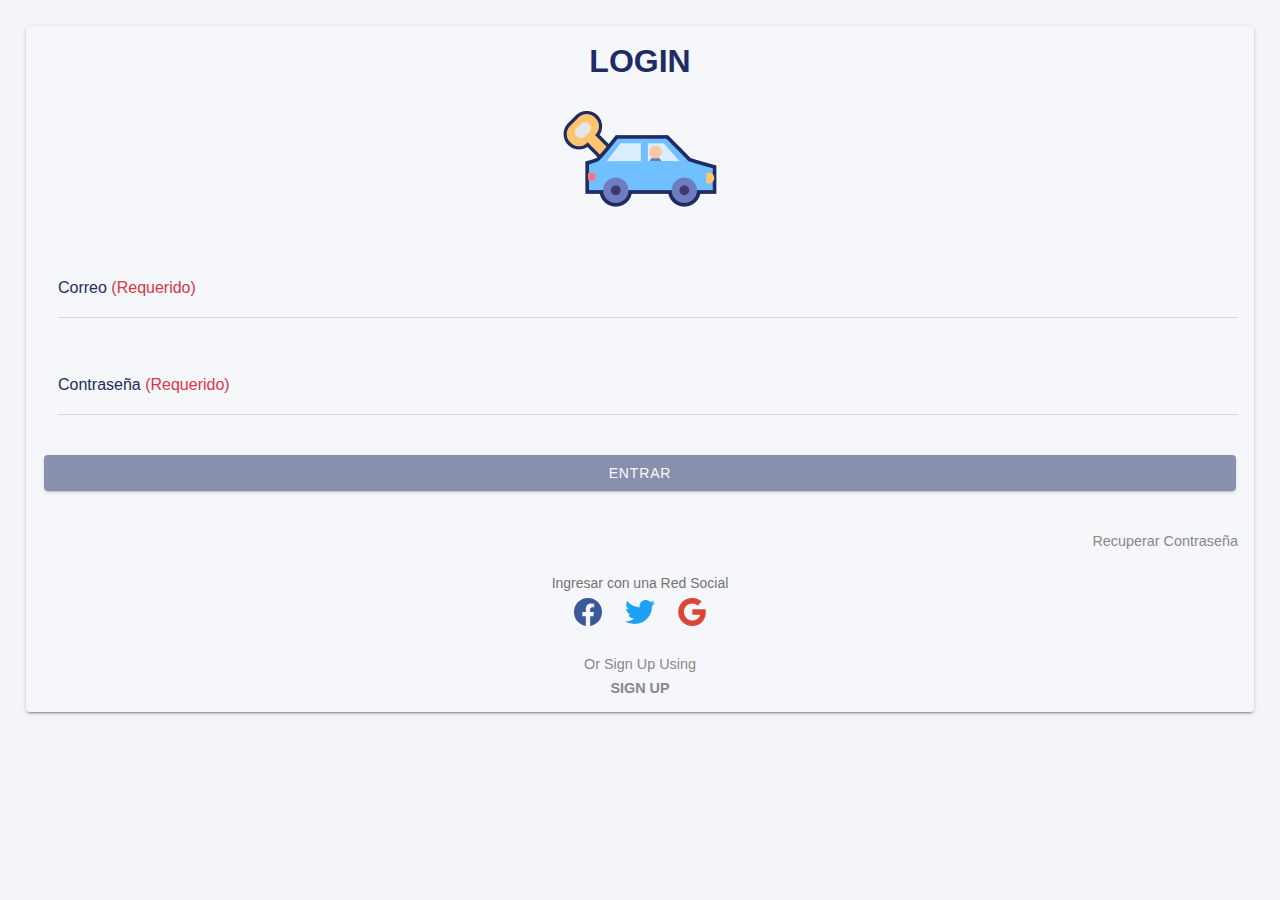
<file: index.html>
<!DOCTYPE html>
<html lang="en" data-critters-container>

<head>
  <meta charset="utf-8">
  <title>Ionic App</title>

  <base href="/">

  <meta name="color-scheme" content="light dark">
  <meta name="viewport" content="viewport-fit=cover, width=device-width, initial-scale=1.0, minimum-scale=1.0, maximum-scale=1.0, user-scalable=no">
  <meta name="format-detection" content="telephone=no">
  <meta name="msapplication-tap-highlight" content="no">

  <link rel="icon" type="image/png" href="assets/icon/favicon.png">

  <!-- add to homescreen for ios -->
  <meta name="apple-mobile-web-app-capable" content="yes">
  <meta name="apple-mobile-web-app-status-bar-style" content="black">
<style>:root{--ion-color-primary:#0054e9;--ion-color-primary-rgb:0, 84, 233;--ion-color-primary-contrast:#fff;--ion-color-primary-contrast-rgb:255, 255, 255;--ion-color-primary-shade:#004acd;--ion-color-primary-tint:#1a65eb;--ion-color-secondary:#0163aa;--ion-color-secondary-rgb:1, 99, 170;--ion-color-secondary-contrast:#fff;--ion-color-secondary-contrast-rgb:255, 255, 255;--ion-color-secondary-shade:#015796;--ion-color-secondary-tint:#1a73b3;--ion-color-tertiary:#6030ff;--ion-color-tertiary-rgb:96, 48, 255;--ion-color-tertiary-contrast:#fff;--ion-color-tertiary-contrast-rgb:255, 255, 255;--ion-color-tertiary-shade:#542ae0;--ion-color-tertiary-tint:#7045ff;--ion-color-success:#2dd55b;--ion-color-success-rgb:45, 213, 91;--ion-color-success-contrast:#000;--ion-color-success-contrast-rgb:0, 0, 0;--ion-color-success-shade:#28bb50;--ion-color-success-tint:#42d96b;--ion-color-warning:#ffc409;--ion-color-warning-rgb:255, 196, 9;--ion-color-warning-contrast:#000;--ion-color-warning-contrast-rgb:0, 0, 0;--ion-color-warning-shade:#e0ac08;--ion-color-warning-tint:#ffca22;--ion-color-danger:#c5000f;--ion-color-danger-rgb:197, 0, 15;--ion-color-danger-contrast:#fff;--ion-color-danger-contrast-rgb:255, 255, 255;--ion-color-danger-shade:#ad000d;--ion-color-danger-tint:#cb1a27;--ion-color-light:#f4f5f8;--ion-color-light-rgb:244, 245, 248;--ion-color-light-contrast:#000;--ion-color-light-contrast-rgb:0, 0, 0;--ion-color-light-shade:#d7d8da;--ion-color-light-tint:#f5f6f9;--ion-color-medium:#636469;--ion-color-medium-rgb:99, 100, 105;--ion-color-medium-contrast:#fff;--ion-color-medium-contrast-rgb:255, 255, 255;--ion-color-medium-shade:#57585c;--ion-color-medium-tint:#737478;--ion-color-dark:#222428;--ion-color-dark-rgb:34, 36, 40;--ion-color-dark-contrast:#fff;--ion-color-dark-contrast-rgb:255, 255, 255;--ion-color-dark-shade:#1e2023;--ion-color-dark-tint:#383a3e}html{--ion-dynamic-font:-apple-system-body;--ion-font-family:var(--ion-default-font)}body{background:var(--ion-background-color);color:var(--ion-text-color)}@supports (padding-top: 20px){html{--ion-safe-area-top:var(--ion-statusbar-padding)}}@supports (padding-top: env(safe-area-inset-top)){html{--ion-safe-area-top:env(safe-area-inset-top);--ion-safe-area-bottom:env(safe-area-inset-bottom);--ion-safe-area-left:env(safe-area-inset-left);--ion-safe-area-right:env(safe-area-inset-right)}}*{box-sizing:border-box;-webkit-tap-highlight-color:rgba(0,0,0,0);-webkit-tap-highlight-color:transparent;-webkit-touch-callout:none}html{width:100%;height:100%;-webkit-text-size-adjust:100%;text-size-adjust:100%}html:not(.hydrated) body{display:none}body{-moz-osx-font-smoothing:grayscale;-webkit-font-smoothing:antialiased;margin:0;padding:0;position:fixed;width:100%;max-width:100%;height:100%;max-height:100%;transform:translateZ(0);text-rendering:optimizeLegibility;overflow:hidden;touch-action:manipulation;-webkit-user-drag:none;-ms-content-zooming:none;word-wrap:break-word;overscroll-behavior-y:none;-webkit-text-size-adjust:none;text-size-adjust:none}html{font-family:var(--ion-font-family)}@supports (-webkit-touch-callout: none){html{font:var(--ion-dynamic-font, 16px var(--ion-font-family))}}@media (prefers-color-scheme: dark){:root{--ion-color-primary:#4d8dff;--ion-color-primary-rgb:77, 141, 255;--ion-color-primary-contrast:#000;--ion-color-primary-contrast-rgb:0, 0, 0;--ion-color-primary-shade:#447ce0;--ion-color-primary-tint:#5f98ff;--ion-color-secondary:#46b1ff;--ion-color-secondary-rgb:70, 177, 255;--ion-color-secondary-contrast:#000;--ion-color-secondary-contrast-rgb:0, 0, 0;--ion-color-secondary-shade:#3e9ce0;--ion-color-secondary-tint:#59b9ff;--ion-color-tertiary:#8482fb;--ion-color-tertiary-rgb:132, 130, 251;--ion-color-tertiary-contrast:#000;--ion-color-tertiary-contrast-rgb:0, 0, 0;--ion-color-tertiary-shade:#7472dd;--ion-color-tertiary-tint:#908ffb;--ion-color-success:#2dd55b;--ion-color-success-rgb:45, 213, 91;--ion-color-success-contrast:#000;--ion-color-success-contrast-rgb:0, 0, 0;--ion-color-success-shade:#28bb50;--ion-color-success-tint:#42d96b;--ion-color-warning:#ffce31;--ion-color-warning-rgb:255, 206, 49;--ion-color-warning-contrast:#000;--ion-color-warning-contrast-rgb:0, 0, 0;--ion-color-warning-shade:#e0b52b;--ion-color-warning-tint:#ffd346;--ion-color-danger:#f24c58;--ion-color-danger-rgb:242, 76, 88;--ion-color-danger-contrast:#000;--ion-color-danger-contrast-rgb:0, 0, 0;--ion-color-danger-shade:#d5434d;--ion-color-danger-tint:#f35e69;--ion-color-light:#222428;--ion-color-light-rgb:34, 36, 40;--ion-color-light-contrast:#fff;--ion-color-light-contrast-rgb:255, 255, 255;--ion-color-light-shade:#1e2023;--ion-color-light-tint:#383a3e;--ion-color-medium:#989aa2;--ion-color-medium-rgb:152, 154, 162;--ion-color-medium-contrast:#000;--ion-color-medium-contrast-rgb:0, 0, 0;--ion-color-medium-shade:#86888f;--ion-color-medium-tint:#a2a4ab;--ion-color-dark:#f4f5f8;--ion-color-dark-rgb:244, 245, 248;--ion-color-dark-contrast:#000;--ion-color-dark-contrast-rgb:0, 0, 0;--ion-color-dark-shade:#d7d8da;--ion-color-dark-tint:#f5f6f9}}@charset "UTF-8";:root{--ion-color-primary:#1f2c63;--ion-color-primary-rgb:31, 44, 99;--ion-color-primary-contrast:#ffffff;--ion-color-primary-contrast-rgb:255, 255, 255;--ion-color-primary-shade:#1b2756;--ion-color-primary-tint:#2c3b89;--ion-color-secondary:#f4b400;--ion-color-secondary-rgb:244, 180, 0;--ion-color-secondary-contrast:#ffffff;--ion-color-secondary-shade:#dca300;--ion-color-secondary-tint:#f6c500;--ion-text-color:#1f2c63;--ion-text-color-rgb:31, 44, 99;--ion-background-color:#f5f7fa;--ion-background-color-rgb:245, 247, 250;--ion-font-family:"Roboto", sans-serif;--ion-font-size:16px;--ion-font-weight-normal:400;--ion-font-weight-bold:700;--ion-border-radius:8px;--ion-box-shadow:0px 4px 6px rgba(0, 0, 0, .1);--ion-padding-base:16px;--ion-margin-base:16px;--ion-color-success:#28a745;--ion-color-danger:#dc3545}body{font-family:var(--ion-font-family);color:var(--ion-text-color)}</style><link rel="stylesheet" href="styles.6a3447bec786a15c.css" media="print" onload="this.media='all'"><noscript><link rel="stylesheet" href="styles.6a3447bec786a15c.css"></noscript></head>

<body>
  <app-root></app-root>
<script src="runtime.1839e03af7662997.js" type="module"></script><script src="polyfills.45b15749fa958a1d.js" type="module"></script><script src="main.3b29bb85176eea55.js" type="module"></script></body>

</html>
</file>
<file: styles.6a3447bec786a15c.css>
:root{--ion-color-primary: #0054e9;--ion-color-primary-rgb: 0, 84, 233;--ion-color-primary-contrast: #fff;--ion-color-primary-contrast-rgb: 255, 255, 255;--ion-color-primary-shade: #004acd;--ion-color-primary-tint: #1a65eb;--ion-color-secondary: #0163aa;--ion-color-secondary-rgb: 1, 99, 170;--ion-color-secondary-contrast: #fff;--ion-color-secondary-contrast-rgb: 255, 255, 255;--ion-color-secondary-shade: #015796;--ion-color-secondary-tint: #1a73b3;--ion-color-tertiary: #6030ff;--ion-color-tertiary-rgb: 96, 48, 255;--ion-color-tertiary-contrast: #fff;--ion-color-tertiary-contrast-rgb: 255, 255, 255;--ion-color-tertiary-shade: #542ae0;--ion-color-tertiary-tint: #7045ff;--ion-color-success: #2dd55b;--ion-color-success-rgb: 45, 213, 91;--ion-color-success-contrast: #000;--ion-color-success-contrast-rgb: 0, 0, 0;--ion-color-success-shade: #28bb50;--ion-color-success-tint: #42d96b;--ion-color-warning: #ffc409;--ion-color-warning-rgb: 255, 196, 9;--ion-color-warning-contrast: #000;--ion-color-warning-contrast-rgb: 0, 0, 0;--ion-color-warning-shade: #e0ac08;--ion-color-warning-tint: #ffca22;--ion-color-danger: #c5000f;--ion-color-danger-rgb: 197, 0, 15;--ion-color-danger-contrast: #fff;--ion-color-danger-contrast-rgb: 255, 255, 255;--ion-color-danger-shade: #ad000d;--ion-color-danger-tint: #cb1a27;--ion-color-light: #f4f5f8;--ion-color-light-rgb: 244, 245, 248;--ion-color-light-contrast: #000;--ion-color-light-contrast-rgb: 0, 0, 0;--ion-color-light-shade: #d7d8da;--ion-color-light-tint: #f5f6f9;--ion-color-medium: #636469;--ion-color-medium-rgb: 99, 100, 105;--ion-color-medium-contrast: #fff;--ion-color-medium-contrast-rgb: 255, 255, 255;--ion-color-medium-shade: #57585c;--ion-color-medium-tint: #737478;--ion-color-dark: #222428;--ion-color-dark-rgb: 34, 36, 40;--ion-color-dark-contrast: #fff;--ion-color-dark-contrast-rgb: 255, 255, 255;--ion-color-dark-shade: #1e2023;--ion-color-dark-tint: #383a3e}html.ios{--ion-default-font: -apple-system, BlinkMacSystemFont, "Helvetica Neue", "Roboto", sans-serif}html.md{--ion-default-font: "Roboto", "Helvetica Neue", sans-serif}html{--ion-dynamic-font: -apple-system-body;--ion-font-family: var(--ion-default-font)}body{background:var(--ion-background-color);color:var(--ion-text-color)}body.backdrop-no-scroll{overflow:hidden}html.ios ion-modal.modal-card ion-header ion-toolbar:first-of-type,html.ios ion-modal.modal-sheet ion-header ion-toolbar:first-of-type,html.ios ion-modal ion-footer ion-toolbar:first-of-type{padding-top:6px}html.ios ion-modal.modal-card ion-header ion-toolbar:last-of-type,html.ios ion-modal.modal-sheet ion-header ion-toolbar:last-of-type{padding-bottom:6px}html.ios ion-modal ion-toolbar{padding-right:calc(var(--ion-safe-area-right) + 8px);padding-left:calc(var(--ion-safe-area-left) + 8px)}@media screen and (min-width: 768px){html.ios ion-modal.modal-card:first-of-type{--backdrop-opacity: .18}}ion-modal.modal-default.show-modal~ion-modal.modal-default{--backdrop-opacity: 0;--box-shadow: none}html.ios ion-modal.modal-card .ion-page{border-top-left-radius:var(--border-radius)}.ion-color-primary{--ion-color-base: var(--ion-color-primary, #0054e9) !important;--ion-color-base-rgb: var(--ion-color-primary-rgb, 0, 84, 233) !important;--ion-color-contrast: var(--ion-color-primary-contrast, #fff) !important;--ion-color-contrast-rgb: var(--ion-color-primary-contrast-rgb, 255, 255, 255) !important;--ion-color-shade: var(--ion-color-primary-shade, #004acd) !important;--ion-color-tint: var(--ion-color-primary-tint, #1a65eb) !important}.ion-color-secondary{--ion-color-base: var(--ion-color-secondary, #0163aa) !important;--ion-color-base-rgb: var(--ion-color-secondary-rgb, 1, 99, 170) !important;--ion-color-contrast: var(--ion-color-secondary-contrast, #fff) !important;--ion-color-contrast-rgb: var(--ion-color-secondary-contrast-rgb, 255, 255, 255) !important;--ion-color-shade: var(--ion-color-secondary-shade, #015796) !important;--ion-color-tint: var(--ion-color-secondary-tint, #1a73b3) !important}.ion-color-tertiary{--ion-color-base: var(--ion-color-tertiary, #6030ff) !important;--ion-color-base-rgb: var(--ion-color-tertiary-rgb, 96, 48, 255) !important;--ion-color-contrast: var(--ion-color-tertiary-contrast, #fff) !important;--ion-color-contrast-rgb: var(--ion-color-tertiary-contrast-rgb, 255, 255, 255) !important;--ion-color-shade: var(--ion-color-tertiary-shade, #542ae0) !important;--ion-color-tint: var(--ion-color-tertiary-tint, #7045ff) !important}.ion-color-success{--ion-color-base: var(--ion-color-success, #2dd55b) !important;--ion-color-base-rgb: var(--ion-color-success-rgb, 45, 213, 91) !important;--ion-color-contrast: var(--ion-color-success-contrast, #000) !important;--ion-color-contrast-rgb: var(--ion-color-success-contrast-rgb, 0, 0, 0) !important;--ion-color-shade: var(--ion-color-success-shade, #28bb50) !important;--ion-color-tint: var(--ion-color-success-tint, #42d96b) !important}.ion-color-warning{--ion-color-base: var(--ion-color-warning, #ffc409) !important;--ion-color-base-rgb: var(--ion-color-warning-rgb, 255, 196, 9) !important;--ion-color-contrast: var(--ion-color-warning-contrast, #000) !important;--ion-color-contrast-rgb: var(--ion-color-warning-contrast-rgb, 0, 0, 0) !important;--ion-color-shade: var(--ion-color-warning-shade, #e0ac08) !important;--ion-color-tint: var(--ion-color-warning-tint, #ffca22) !important}.ion-color-danger{--ion-color-base: var(--ion-color-danger, #c5000f) !important;--ion-color-base-rgb: var(--ion-color-danger-rgb, 197, 0, 15) !important;--ion-color-contrast: var(--ion-color-danger-contrast, #fff) !important;--ion-color-contrast-rgb: var(--ion-color-danger-contrast-rgb, 255, 255, 255) !important;--ion-color-shade: var(--ion-color-danger-shade, #ad000d) !important;--ion-color-tint: var(--ion-color-danger-tint, #cb1a27) !important}.ion-color-light{--ion-color-base: var(--ion-color-light, #f4f5f8) !important;--ion-color-base-rgb: var(--ion-color-light-rgb, 244, 245, 248) !important;--ion-color-contrast: var(--ion-color-light-contrast, #000) !important;--ion-color-contrast-rgb: var(--ion-color-light-contrast-rgb, 0, 0, 0) !important;--ion-color-shade: var(--ion-color-light-shade, #d7d8da) !important;--ion-color-tint: var(--ion-color-light-tint, #f5f6f9) !important}.ion-color-medium{--ion-color-base: var(--ion-color-medium, #636469) !important;--ion-color-base-rgb: var(--ion-color-medium-rgb, 99, 100, 105) !important;--ion-color-contrast: var(--ion-color-medium-contrast, #fff) !important;--ion-color-contrast-rgb: var(--ion-color-medium-contrast-rgb, 255, 255, 255) !important;--ion-color-shade: var(--ion-color-medium-shade, #57585c) !important;--ion-color-tint: var(--ion-color-medium-tint, #737478) !important}.ion-color-dark{--ion-color-base: var(--ion-color-dark, #222428) !important;--ion-color-base-rgb: var(--ion-color-dark-rgb, 34, 36, 40) !important;--ion-color-contrast: var(--ion-color-dark-contrast, #fff) !important;--ion-color-contrast-rgb: var(--ion-color-dark-contrast-rgb, 255, 255, 255) !important;--ion-color-shade: var(--ion-color-dark-shade, #1e2023) !important;--ion-color-tint: var(--ion-color-dark-tint, #383a3e) !important}.ion-page{left:0;right:0;top:0;bottom:0;display:flex;position:absolute;flex-direction:column;justify-content:space-between;contain:layout size style;z-index:0}ion-modal>.ion-page{position:relative;contain:layout style;height:100%}.split-pane-visible>.ion-page.split-pane-main{position:relative}ion-route,ion-route-redirect,ion-router,ion-select-option,ion-nav-controller,ion-menu-controller,ion-action-sheet-controller,ion-alert-controller,ion-loading-controller,ion-modal-controller,ion-picker-controller,ion-popover-controller,ion-toast-controller,.ion-page-hidden{display:none!important}.ion-page-invisible{opacity:0}.can-go-back>ion-header ion-back-button{display:block}html.plt-ios.plt-hybrid,html.plt-ios.plt-pwa{--ion-statusbar-padding: 20px}@supports (padding-top: 20px){html{--ion-safe-area-top: var(--ion-statusbar-padding)}}@supports (padding-top: env(safe-area-inset-top)){html{--ion-safe-area-top: env(safe-area-inset-top);--ion-safe-area-bottom: env(safe-area-inset-bottom);--ion-safe-area-left: env(safe-area-inset-left);--ion-safe-area-right: env(safe-area-inset-right)}}ion-card.ion-color .ion-inherit-color,ion-card-header.ion-color .ion-inherit-color{color:inherit}.menu-content{transform:translateZ(0)}.menu-content-open{cursor:pointer;touch-action:manipulation;pointer-events:none;overflow-y:hidden}.menu-content-open ion-content{--overflow: hidden}.menu-content-open .ion-content-scroll-host{overflow:hidden}.ios .menu-content-reveal{box-shadow:-8px 0 42px #00000014}[dir=rtl].ios .menu-content-reveal{box-shadow:8px 0 42px #00000014}.md .menu-content-reveal,.md .menu-content-push{box-shadow:4px 0 16px #0000002e}ion-accordion-group.accordion-group-expand-inset>ion-accordion:first-of-type{border-top-left-radius:8px;border-top-right-radius:8px}ion-accordion-group.accordion-group-expand-inset>ion-accordion:last-of-type{border-bottom-left-radius:8px;border-bottom-right-radius:8px}ion-accordion-group>ion-accordion:last-of-type ion-item[slot=header]{--border-width: 0px}ion-accordion.accordion-animated>[slot=header] .ion-accordion-toggle-icon{transition:.3s transform cubic-bezier(.25,.8,.5,1)}@media (prefers-reduced-motion: reduce){ion-accordion .ion-accordion-toggle-icon{transition:none!important}}ion-accordion.accordion-expanding>[slot=header] .ion-accordion-toggle-icon,ion-accordion.accordion-expanded>[slot=header] .ion-accordion-toggle-icon{transform:rotate(180deg)}ion-accordion-group.accordion-group-expand-inset.md>ion-accordion.accordion-previous ion-item[slot=header]{--border-width: 0px;--inner-border-width: 0px}ion-accordion-group.accordion-group-expand-inset.md>ion-accordion.accordion-expanding:first-of-type,ion-accordion-group.accordion-group-expand-inset.md>ion-accordion.accordion-expanded:first-of-type{margin-top:0}ion-input input::-webkit-date-and-time-value{text-align:start}.ion-datetime-button-overlay{--width: fit-content;--height: fit-content}.ion-datetime-button-overlay ion-datetime.datetime-grid{width:320px;min-height:320px}[ion-last-focus],header[tabindex="-1"]:focus,[role=banner][tabindex="-1"]:focus,main[tabindex="-1"]:focus,[role=main][tabindex="-1"]:focus,h1[tabindex="-1"]:focus,[role=heading][aria-level="1"][tabindex="-1"]:focus{outline:none}.popover-viewport:has(>ion-content){overflow:hidden}@supports not selector(:has(> ion-content)){.popover-viewport{overflow:hidden}}audio,canvas,progress,video{vertical-align:baseline}audio:not([controls]){display:none;height:0}b,strong{font-weight:700}img{max-width:100%}hr{height:1px;border-width:0;box-sizing:content-box}pre{overflow:auto}code,kbd,pre,samp{font-family:monospace,monospace;font-size:1em}label,input,select,textarea{font-family:inherit;line-height:normal}textarea{overflow:auto;height:auto;font:inherit;color:inherit}textarea::placeholder{padding-left:2px}form,input,optgroup,select{margin:0;font:inherit;color:inherit}html input[type=button],input[type=reset],input[type=submit]{cursor:pointer;-webkit-appearance:button}a,a div,a span,a ion-icon,a ion-label,button,button div,button span,button ion-icon,button ion-label,.ion-tappable,[tappable],[tappable] div,[tappable] span,[tappable] ion-icon,[tappable] ion-label,input,textarea{touch-action:manipulation}a ion-label,button ion-label{pointer-events:none}button{padding:0;border:0;border-radius:0;font-family:inherit;font-style:inherit;font-variant:inherit;line-height:1;text-transform:none;cursor:pointer;-webkit-appearance:button}[tappable]{cursor:pointer}a[disabled],button[disabled],html input[disabled]{cursor:default}button::-moz-focus-inner,input::-moz-focus-inner{padding:0;border:0}input[type=number]::-webkit-inner-spin-button,input[type=number]::-webkit-outer-spin-button{height:auto}input[type=search]::-webkit-search-cancel-button,input[type=search]::-webkit-search-decoration{-webkit-appearance:none}table{border-collapse:collapse;border-spacing:0}td,th{padding:0}*{box-sizing:border-box;-webkit-tap-highlight-color:rgba(0,0,0,0);-webkit-tap-highlight-color:transparent;-webkit-touch-callout:none}html{width:100%;height:100%;-webkit-text-size-adjust:100%;text-size-adjust:100%}html:not(.hydrated) body{display:none}html.ion-ce body{display:block}html.plt-pwa{height:100vh}body{-moz-osx-font-smoothing:grayscale;-webkit-font-smoothing:antialiased;margin:0;padding:0;position:fixed;width:100%;max-width:100%;height:100%;max-height:100%;transform:translateZ(0);text-rendering:optimizeLegibility;overflow:hidden;touch-action:manipulation;-webkit-user-drag:none;-ms-content-zooming:none;word-wrap:break-word;overscroll-behavior-y:none;-webkit-text-size-adjust:none;text-size-adjust:none}html{font-family:var(--ion-font-family)}@supports (-webkit-touch-callout: none){html{font:var(--ion-dynamic-font, 16px var(--ion-font-family))}}a{background-color:transparent;color:var(--ion-color-primary, #0054e9)}h1,h2,h3,h4,h5,h6{margin-top:16px;margin-bottom:10px;font-weight:500;line-height:1.2}h1{margin-top:20px;font-size:1.625rem}h2{margin-top:18px;font-size:1.5rem}h3{font-size:1.375rem}h4{font-size:1.25rem}h5{font-size:1.125rem}h6{font-size:1rem}small{font-size:75%}sub,sup{position:relative;font-size:75%;line-height:0;vertical-align:baseline}sup{top:-.5em}sub{bottom:-.25em}.ion-hide,.ion-hide-up,.ion-hide-down{display:none!important}@media (min-width: 576px){.ion-hide-sm-up{display:none!important}}@media (max-width: 575.98px){.ion-hide-sm-down{display:none!important}}@media (min-width: 768px){.ion-hide-md-up{display:none!important}}@media (max-width: 767.98px){.ion-hide-md-down{display:none!important}}@media (min-width: 992px){.ion-hide-lg-up{display:none!important}}@media (max-width: 991.98px){.ion-hide-lg-down{display:none!important}}@media (min-width: 1200px){.ion-hide-xl-up{display:none!important}}@media (max-width: 1199.98px){.ion-hide-xl-down{display:none!important}}.ion-no-padding{--padding-start: 0;--padding-end: 0;--padding-top: 0;--padding-bottom: 0;padding:0}.ion-padding{--padding-start: var(--ion-padding, 16px);--padding-end: var(--ion-padding, 16px);--padding-top: var(--ion-padding, 16px);--padding-bottom: var(--ion-padding, 16px);padding-inline-start:var(--ion-padding, 16px);padding-inline-end:var(--ion-padding, 16px);padding-top:var(--ion-padding, 16px);padding-bottom:var(--ion-padding, 16px)}.ion-padding-top{--padding-top: var(--ion-padding, 16px);padding-top:var(--ion-padding, 16px)}.ion-padding-start{--padding-start: var(--ion-padding, 16px);padding-inline-start:var(--ion-padding, 16px)}.ion-padding-end{--padding-end: var(--ion-padding, 16px);padding-inline-end:var(--ion-padding, 16px)}.ion-padding-bottom{--padding-bottom: var(--ion-padding, 16px);padding-bottom:var(--ion-padding, 16px)}.ion-padding-vertical{--padding-top: var(--ion-padding, 16px);--padding-bottom: var(--ion-padding, 16px);padding-top:var(--ion-padding, 16px);padding-bottom:var(--ion-padding, 16px)}.ion-padding-horizontal{--padding-start: var(--ion-padding, 16px);--padding-end: var(--ion-padding, 16px);padding-inline-start:var(--ion-padding, 16px);padding-inline-end:var(--ion-padding, 16px)}.ion-no-margin{--margin-start: 0;--margin-end: 0;--margin-top: 0;--margin-bottom: 0;margin:0}.ion-margin{--margin-start: var(--ion-margin, 16px);--margin-end: var(--ion-margin, 16px);--margin-top: var(--ion-margin, 16px);--margin-bottom: var(--ion-margin, 16px);margin-inline-start:var(--ion-margin, 16px);margin-inline-end:var(--ion-margin, 16px);margin-top:var(--ion-margin, 16px);margin-bottom:var(--ion-margin, 16px)}.ion-margin-top{--margin-top: var(--ion-margin, 16px);margin-top:var(--ion-margin, 16px)}.ion-margin-start{--margin-start: var(--ion-margin, 16px);margin-inline-start:var(--ion-margin, 16px)}.ion-margin-end{--margin-end: var(--ion-margin, 16px);margin-inline-end:var(--ion-margin, 16px)}.ion-margin-bottom{--margin-bottom: var(--ion-margin, 16px);margin-bottom:var(--ion-margin, 16px)}.ion-margin-vertical{--margin-top: var(--ion-margin, 16px);--margin-bottom: var(--ion-margin, 16px);margin-top:var(--ion-margin, 16px);margin-bottom:var(--ion-margin, 16px)}.ion-margin-horizontal{--margin-start: var(--ion-margin, 16px);--margin-end: var(--ion-margin, 16px);margin-inline-start:var(--ion-margin, 16px);margin-inline-end:var(--ion-margin, 16px)}.ion-float-left{float:left!important}.ion-float-right{float:right!important}.ion-float-start{float:left!important}:host-context([dir=rtl]) .ion-float-start{float:right!important}[dir=rtl] .ion-float-start{float:right!important}@supports selector(:dir(rtl)){.ion-float-start:dir(rtl){float:right!important}}.ion-float-end{float:right!important}:host-context([dir=rtl]) .ion-float-end{float:left!important}[dir=rtl] .ion-float-end{float:left!important}@supports selector(:dir(rtl)){.ion-float-end:dir(rtl){float:left!important}}@media (min-width: 576px){.ion-float-sm-left{float:left!important}.ion-float-sm-right{float:right!important}.ion-float-sm-start{float:left!important}:host-context([dir=rtl]) .ion-float-sm-start{float:right!important}[dir=rtl] .ion-float-sm-start{float:right!important}@supports selector(:dir(rtl)){.ion-float-sm-start:dir(rtl){float:right!important}}.ion-float-sm-end{float:right!important}:host-context([dir=rtl]) .ion-float-sm-end{float:left!important}[dir=rtl] .ion-float-sm-end{float:left!important}@supports selector(:dir(rtl)){.ion-float-sm-end:dir(rtl){float:left!important}}}@media (min-width: 768px){.ion-float-md-left{float:left!important}.ion-float-md-right{float:right!important}.ion-float-md-start{float:left!important}:host-context([dir=rtl]) .ion-float-md-start{float:right!important}[dir=rtl] .ion-float-md-start{float:right!important}@supports selector(:dir(rtl)){.ion-float-md-start:dir(rtl){float:right!important}}.ion-float-md-end{float:right!important}:host-context([dir=rtl]) .ion-float-md-end{float:left!important}[dir=rtl] .ion-float-md-end{float:left!important}@supports selector(:dir(rtl)){.ion-float-md-end:dir(rtl){float:left!important}}}@media (min-width: 992px){.ion-float-lg-left{float:left!important}.ion-float-lg-right{float:right!important}.ion-float-lg-start{float:left!important}:host-context([dir=rtl]) .ion-float-lg-start{float:right!important}[dir=rtl] .ion-float-lg-start{float:right!important}@supports selector(:dir(rtl)){.ion-float-lg-start:dir(rtl){float:right!important}}.ion-float-lg-end{float:right!important}:host-context([dir=rtl]) .ion-float-lg-end{float:left!important}[dir=rtl] .ion-float-lg-end{float:left!important}@supports selector(:dir(rtl)){.ion-float-lg-end:dir(rtl){float:left!important}}}@media (min-width: 1200px){.ion-float-xl-left{float:left!important}.ion-float-xl-right{float:right!important}.ion-float-xl-start{float:left!important}:host-context([dir=rtl]) .ion-float-xl-start{float:right!important}[dir=rtl] .ion-float-xl-start{float:right!important}@supports selector(:dir(rtl)){.ion-float-xl-start:dir(rtl){float:right!important}}.ion-float-xl-end{float:right!important}:host-context([dir=rtl]) .ion-float-xl-end{float:left!important}[dir=rtl] .ion-float-xl-end{float:left!important}@supports selector(:dir(rtl)){.ion-float-xl-end:dir(rtl){float:left!important}}}.ion-text-center{text-align:center!important}.ion-text-justify{text-align:justify!important}.ion-text-start{text-align:start!important}.ion-text-end{text-align:end!important}.ion-text-left{text-align:left!important}.ion-text-right{text-align:right!important}.ion-text-nowrap{white-space:nowrap!important}.ion-text-wrap{white-space:normal!important}@media (min-width: 576px){.ion-text-sm-center{text-align:center!important}.ion-text-sm-justify{text-align:justify!important}.ion-text-sm-start{text-align:start!important}.ion-text-sm-end{text-align:end!important}.ion-text-sm-left{text-align:left!important}.ion-text-sm-right{text-align:right!important}.ion-text-sm-nowrap{white-space:nowrap!important}.ion-text-sm-wrap{white-space:normal!important}}@media (min-width: 768px){.ion-text-md-center{text-align:center!important}.ion-text-md-justify{text-align:justify!important}.ion-text-md-start{text-align:start!important}.ion-text-md-end{text-align:end!important}.ion-text-md-left{text-align:left!important}.ion-text-md-right{text-align:right!important}.ion-text-md-nowrap{white-space:nowrap!important}.ion-text-md-wrap{white-space:normal!important}}@media (min-width: 992px){.ion-text-lg-center{text-align:center!important}.ion-text-lg-justify{text-align:justify!important}.ion-text-lg-start{text-align:start!important}.ion-text-lg-end{text-align:end!important}.ion-text-lg-left{text-align:left!important}.ion-text-lg-right{text-align:right!important}.ion-text-lg-nowrap{white-space:nowrap!important}.ion-text-lg-wrap{white-space:normal!important}}@media (min-width: 1200px){.ion-text-xl-center{text-align:center!important}.ion-text-xl-justify{text-align:justify!important}.ion-text-xl-start{text-align:start!important}.ion-text-xl-end{text-align:end!important}.ion-text-xl-left{text-align:left!important}.ion-text-xl-right{text-align:right!important}.ion-text-xl-nowrap{white-space:nowrap!important}.ion-text-xl-wrap{white-space:normal!important}}.ion-text-uppercase{text-transform:uppercase!important}.ion-text-lowercase{text-transform:lowercase!important}.ion-text-capitalize{text-transform:capitalize!important}@media (min-width: 576px){.ion-text-sm-uppercase{text-transform:uppercase!important}.ion-text-sm-lowercase{text-transform:lowercase!important}.ion-text-sm-capitalize{text-transform:capitalize!important}}@media (min-width: 768px){.ion-text-md-uppercase{text-transform:uppercase!important}.ion-text-md-lowercase{text-transform:lowercase!important}.ion-text-md-capitalize{text-transform:capitalize!important}}@media (min-width: 992px){.ion-text-lg-uppercase{text-transform:uppercase!important}.ion-text-lg-lowercase{text-transform:lowercase!important}.ion-text-lg-capitalize{text-transform:capitalize!important}}@media (min-width: 1200px){.ion-text-xl-uppercase{text-transform:uppercase!important}.ion-text-xl-lowercase{text-transform:lowercase!important}.ion-text-xl-capitalize{text-transform:capitalize!important}}.ion-align-self-start{align-self:flex-start!important}.ion-align-self-end{align-self:flex-end!important}.ion-align-self-center{align-self:center!important}.ion-align-self-stretch{align-self:stretch!important}.ion-align-self-baseline{align-self:baseline!important}.ion-align-self-auto{align-self:auto!important}.ion-wrap{flex-wrap:wrap!important}.ion-nowrap{flex-wrap:nowrap!important}.ion-wrap-reverse{flex-wrap:wrap-reverse!important}.ion-justify-content-start{justify-content:flex-start!important}.ion-justify-content-center{justify-content:center!important}.ion-justify-content-end{justify-content:flex-end!important}.ion-justify-content-around{justify-content:space-around!important}.ion-justify-content-between{justify-content:space-between!important}.ion-justify-content-evenly{justify-content:space-evenly!important}.ion-align-items-start{align-items:flex-start!important}.ion-align-items-center{align-items:center!important}.ion-align-items-end{align-items:flex-end!important}.ion-align-items-stretch{align-items:stretch!important}.ion-align-items-baseline{align-items:baseline!important}@media (prefers-color-scheme: dark){:root{--ion-color-primary: #4d8dff;--ion-color-primary-rgb: 77, 141, 255;--ion-color-primary-contrast: #000;--ion-color-primary-contrast-rgb: 0, 0, 0;--ion-color-primary-shade: #447ce0;--ion-color-primary-tint: #5f98ff;--ion-color-secondary: #46b1ff;--ion-color-secondary-rgb: 70, 177, 255;--ion-color-secondary-contrast: #000;--ion-color-secondary-contrast-rgb: 0, 0, 0;--ion-color-secondary-shade: #3e9ce0;--ion-color-secondary-tint: #59b9ff;--ion-color-tertiary: #8482fb;--ion-color-tertiary-rgb: 132, 130, 251;--ion-color-tertiary-contrast: #000;--ion-color-tertiary-contrast-rgb: 0, 0, 0;--ion-color-tertiary-shade: #7472dd;--ion-color-tertiary-tint: #908ffb;--ion-color-success: #2dd55b;--ion-color-success-rgb: 45, 213, 91;--ion-color-success-contrast: #000;--ion-color-success-contrast-rgb: 0, 0, 0;--ion-color-success-shade: #28bb50;--ion-color-success-tint: #42d96b;--ion-color-warning: #ffce31;--ion-color-warning-rgb: 255, 206, 49;--ion-color-warning-contrast: #000;--ion-color-warning-contrast-rgb: 0, 0, 0;--ion-color-warning-shade: #e0b52b;--ion-color-warning-tint: #ffd346;--ion-color-danger: #f24c58;--ion-color-danger-rgb: 242, 76, 88;--ion-color-danger-contrast: #000;--ion-color-danger-contrast-rgb: 0, 0, 0;--ion-color-danger-shade: #d5434d;--ion-color-danger-tint: #f35e69;--ion-color-light: #222428;--ion-color-light-rgb: 34, 36, 40;--ion-color-light-contrast: #fff;--ion-color-light-contrast-rgb: 255, 255, 255;--ion-color-light-shade: #1e2023;--ion-color-light-tint: #383a3e;--ion-color-medium: #989aa2;--ion-color-medium-rgb: 152, 154, 162;--ion-color-medium-contrast: #000;--ion-color-medium-contrast-rgb: 0, 0, 0;--ion-color-medium-shade: #86888f;--ion-color-medium-tint: #a2a4ab;--ion-color-dark: #f4f5f8;--ion-color-dark-rgb: 244, 245, 248;--ion-color-dark-contrast: #000;--ion-color-dark-contrast-rgb: 0, 0, 0;--ion-color-dark-shade: #d7d8da;--ion-color-dark-tint: #f5f6f9}:root.ios{--ion-background-color: #000000;--ion-background-color-rgb: 0, 0, 0;--ion-text-color: #ffffff;--ion-text-color-rgb: 255, 255, 255;--ion-background-color-step-50: #0d0d0d;--ion-background-color-step-100: #1a1a1a;--ion-background-color-step-150: #262626;--ion-background-color-step-200: #333333;--ion-background-color-step-250: #404040;--ion-background-color-step-300: #4d4d4d;--ion-background-color-step-350: #595959;--ion-background-color-step-400: #666666;--ion-background-color-step-450: #737373;--ion-background-color-step-500: #808080;--ion-background-color-step-550: #8c8c8c;--ion-background-color-step-600: #999999;--ion-background-color-step-650: #a6a6a6;--ion-background-color-step-700: #b3b3b3;--ion-background-color-step-750: #bfbfbf;--ion-background-color-step-800: #cccccc;--ion-background-color-step-850: #d9d9d9;--ion-background-color-step-900: #e6e6e6;--ion-background-color-step-950: #f2f2f2;--ion-text-color-step-50: #f2f2f2;--ion-text-color-step-100: #e6e6e6;--ion-text-color-step-150: #d9d9d9;--ion-text-color-step-200: #cccccc;--ion-text-color-step-250: #bfbfbf;--ion-text-color-step-300: #b3b3b3;--ion-text-color-step-350: #a6a6a6;--ion-text-color-step-400: #999999;--ion-text-color-step-450: #8c8c8c;--ion-text-color-step-500: #808080;--ion-text-color-step-550: #737373;--ion-text-color-step-600: #666666;--ion-text-color-step-650: #595959;--ion-text-color-step-700: #4d4d4d;--ion-text-color-step-750: #404040;--ion-text-color-step-800: #333333;--ion-text-color-step-850: #262626;--ion-text-color-step-900: #1a1a1a;--ion-text-color-step-950: #0d0d0d;--ion-item-background: #000000;--ion-card-background: #1c1c1d}:root.ios ion-modal{--ion-background-color: var(--ion-color-step-100, var(--ion-background-color-step-100));--ion-toolbar-background: var(--ion-color-step-150, var(--ion-background-color-step-150));--ion-toolbar-border-color: var(--ion-color-step-250, var(--ion-background-color-step-250))}:root.md{--ion-background-color: #121212;--ion-background-color-rgb: 18, 18, 18;--ion-text-color: #ffffff;--ion-text-color-rgb: 255, 255, 255;--ion-background-color-step-50: #1e1e1e;--ion-background-color-step-100: #2a2a2a;--ion-background-color-step-150: #363636;--ion-background-color-step-200: #414141;--ion-background-color-step-250: #4d4d4d;--ion-background-color-step-300: #595959;--ion-background-color-step-350: #656565;--ion-background-color-step-400: #717171;--ion-background-color-step-450: #7d7d7d;--ion-background-color-step-500: #898989;--ion-background-color-step-550: #949494;--ion-background-color-step-600: #a0a0a0;--ion-background-color-step-650: #acacac;--ion-background-color-step-700: #b8b8b8;--ion-background-color-step-750: #c4c4c4;--ion-background-color-step-800: #d0d0d0;--ion-background-color-step-850: #dbdbdb;--ion-background-color-step-900: #e7e7e7;--ion-background-color-step-950: #f3f3f3;--ion-text-color-step-50: #f3f3f3;--ion-text-color-step-100: #e7e7e7;--ion-text-color-step-150: #dbdbdb;--ion-text-color-step-200: #d0d0d0;--ion-text-color-step-250: #c4c4c4;--ion-text-color-step-300: #b8b8b8;--ion-text-color-step-350: #acacac;--ion-text-color-step-400: #a0a0a0;--ion-text-color-step-450: #949494;--ion-text-color-step-500: #898989;--ion-text-color-step-550: #7d7d7d;--ion-text-color-step-600: #717171;--ion-text-color-step-650: #656565;--ion-text-color-step-700: #595959;--ion-text-color-step-750: #4d4d4d;--ion-text-color-step-800: #414141;--ion-text-color-step-850: #363636;--ion-text-color-step-900: #2a2a2a;--ion-text-color-step-950: #1e1e1e;--ion-item-background: #1e1e1e;--ion-toolbar-background: #1f1f1f;--ion-tab-bar-background: #1f1f1f;--ion-card-background: #1e1e1e}}ion-content{--background: #f4f5f8}ion-card-title{text-align:center;font-size:2rem;font-weight:700;color:#1f2c63}@charset "UTF-8";:root{--ion-color-primary: #1f2c63;--ion-color-primary-rgb: 31, 44, 99;--ion-color-primary-contrast: #ffffff;--ion-color-primary-contrast-rgb: 255, 255, 255;--ion-color-primary-shade: #1b2756;--ion-color-primary-tint: #2c3b89;--ion-color-secondary: #f4b400;--ion-color-secondary-rgb: 244, 180, 0;--ion-color-secondary-contrast: #ffffff;--ion-color-secondary-shade: #dca300;--ion-color-secondary-tint: #f6c500;--ion-text-color: #1f2c63;--ion-text-color-rgb: 31, 44, 99;--ion-background-color: #f5f7fa;--ion-background-color-rgb: 245, 247, 250;--ion-font-family: "Roboto", sans-serif;--ion-font-size: 16px;--ion-font-weight-normal: 400;--ion-font-weight-bold: 700;--ion-border-radius: 8px;--ion-box-shadow: 0px 4px 6px rgba(0, 0, 0, .1);--ion-padding-base: 16px;--ion-margin-base: 16px;--ion-color-success: #28a745;--ion-color-danger: #dc3545}body{font-family:var(--ion-font-family);color:var(--ion-text-color)}
</file>
